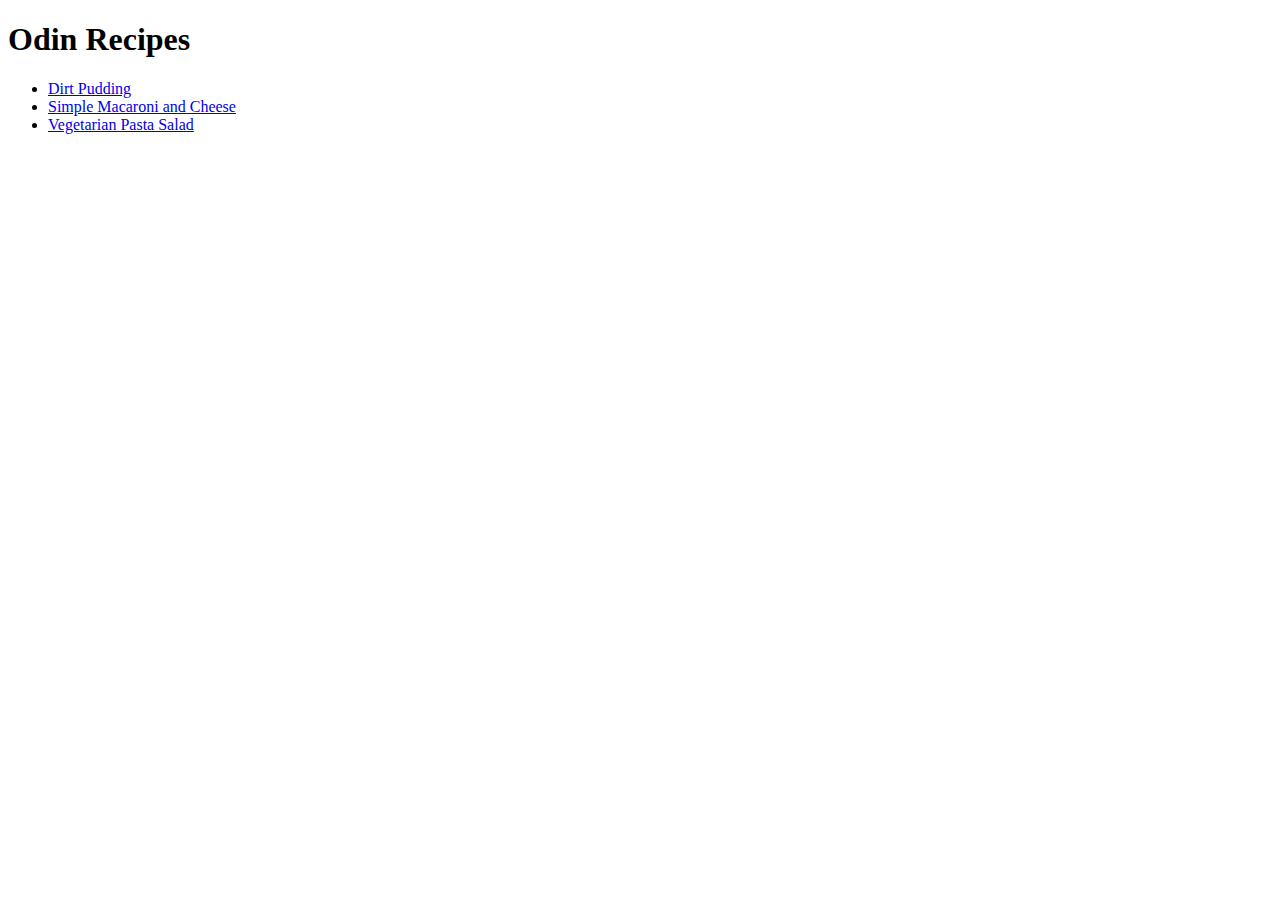
<file: index.html>
<!DOCTYPE html>
<html lang="en">
    <head>
        <meta charset="UTF-8">
        <title>My Odin Recipes</title>
    </head>

    <body>
        <h1>Odin Recipes</h1>
        <ul>
            <li><a href="recipes/dirt-pudding.html">Dirt Pudding</a></li>
            <li><a href="recipes/simple-macaroni-and-cheese.html">Simple Macaroni and Cheese</a></li>
            <li><a href="recipes/v-pasta-salad.html">Vegetarian Pasta Salad</a> </li>
        </ul>    
    </body>
</html>
</file>
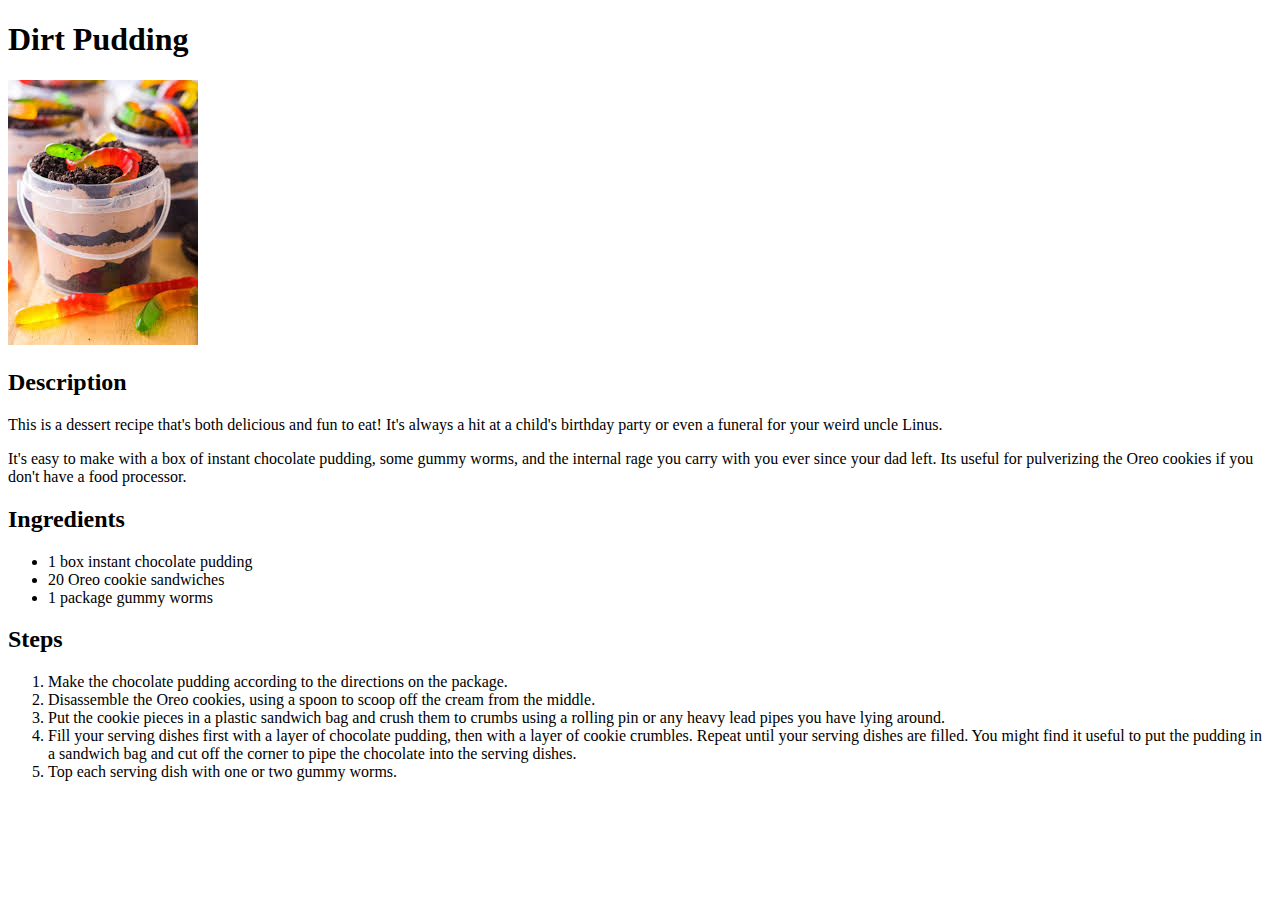
<file: recipes/dirt-pudding.html>
<!DOCTYPE html>
<html lang="en">
    <head>
        <meta charset="UTF-8">
        <title>Dirt Pudding</title>
    </head>

    <body>
        <h1>Dirt Pudding</h1>
            <img src="./img/dirt-pudding.jpg" 
            alt="A clear plastic 
            bucket the size of a cup filled with 
            alternating layers of chocolate pudding 
            and crushed Oreo cookies, topped with 
            multicolored gummy worms">
        <h2>Description</h2>
            <p>This is a dessert recipe that's both delicious
            and fun to eat! It's always a hit at a 
            child's birthday party or even a funeral for
            your weird uncle Linus.</p>
            <p>It's easy to make with a box of instant
            chocolate pudding, some gummy worms, and the
            internal rage you carry with you ever since your dad left. Its useful 
            for pulverizing the Oreo cookies if you 
            don't have a food processor.</p>
        <h2>Ingredients</h2>
            <p><ul>
                <li>1 box instant chocolate pudding</li>
                <li>20 Oreo cookie sandwiches</li>
                <li>1 package gummy worms</li>
            </ul></p>
        <h2>Steps</h2>
            <p><ol>
                <li>Make the chocolate pudding according to the directions on the package.</li>
                <li>Disassemble the Oreo cookies, using a spoon to scoop off the cream from the middle.</li>
                <li>Put the cookie pieces in a plastic sandwich bag and crush them to crumbs using a rolling pin or any heavy lead pipes you have lying around.</li>
                <li>Fill your serving dishes first with a layer of chocolate pudding, then with a layer of cookie crumbles. Repeat until your serving dishes are filled. You might find it useful to put the pudding in a sandwich bag and cut off the corner to pipe the chocolate into the serving dishes.</li>
                <li>Top each serving dish with one or two gummy worms.</li>
            </ol></p>
    </body>
</html>
</file>
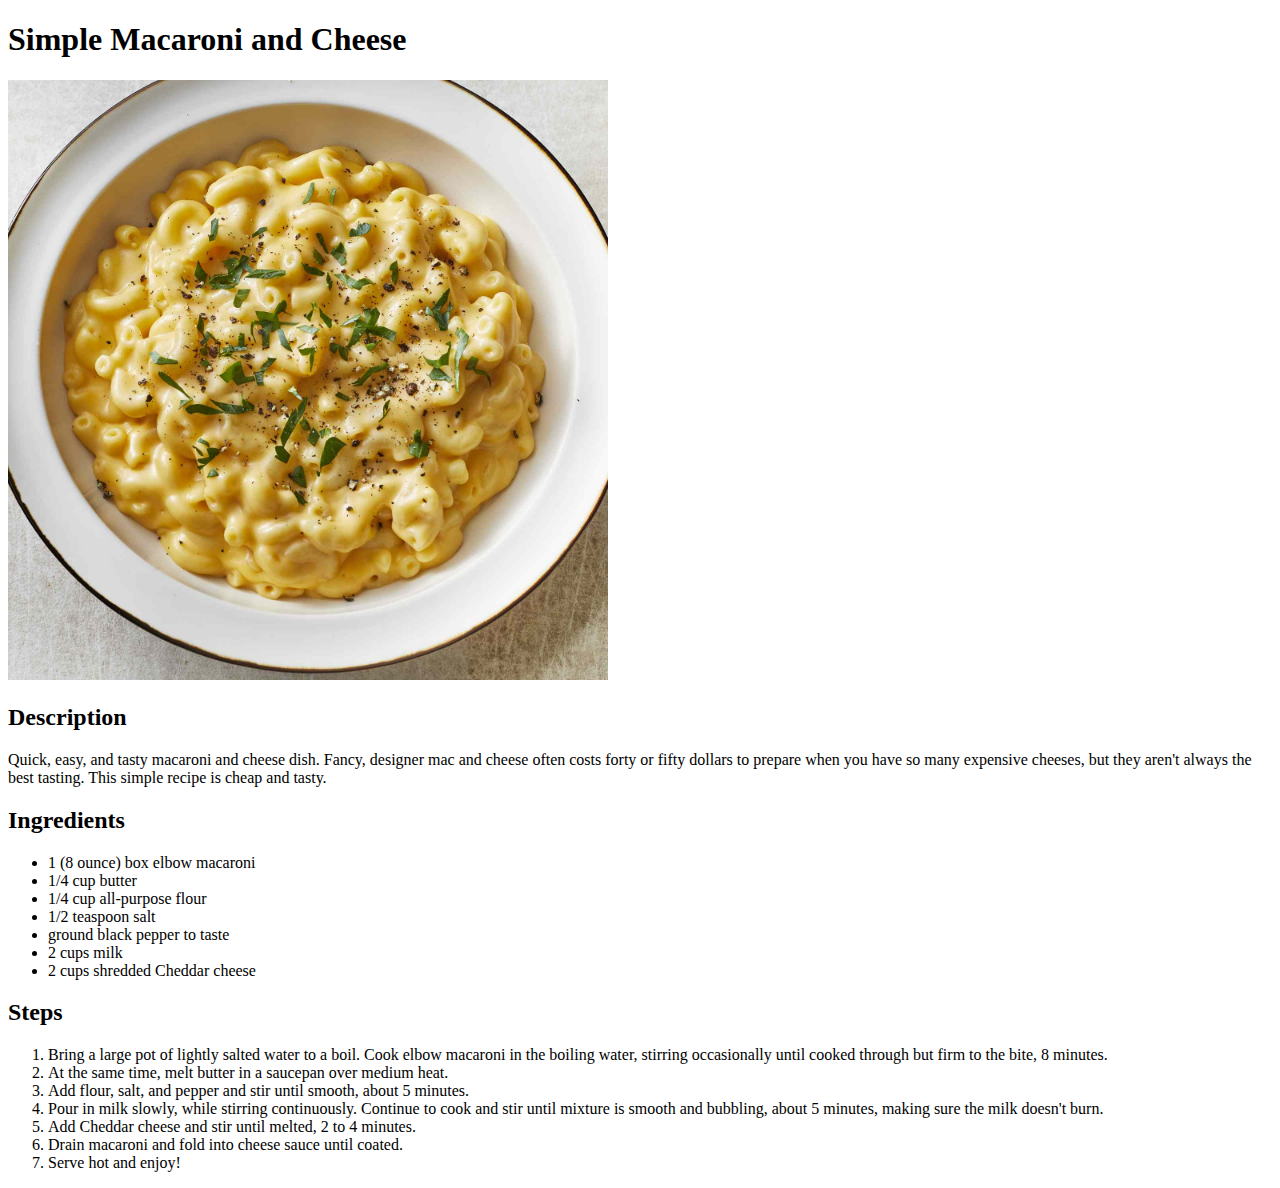
<file: recipes/simple-macaroni-and-cheese.html>
<!DOCTYPE html>
<html lang="en">
    <head>
        <meta charset="UTF-8">
        <title>Simple Macaroni and Cheese</title>
    </head>

    <body>
        <h1>Simple Macaroni and Cheese</h1>
        <img src="./img/mac-and-cheese.jpg" height="600" width="600" alt="A close up of a plate of macaroni and cheese viewed from above">
        <h2>Description</h2>
            <p>Quick, easy, and tasty macaroni and cheese dish. Fancy, designer mac and cheese often costs forty or fifty dollars to prepare when you have so many expensive cheeses, but they aren't always the best tasting. This simple recipe is cheap and tasty.</p>
        <h2>Ingredients</h2>
            <ul>
                <li>1 (8 ounce) box elbow macaroni</li>
                <li>1/4 cup butter</li>
                <li>1/4 cup all-purpose flour</li>
                <li>1/2 teaspoon salt</li>
                <li>ground black pepper to taste</li>
                <li>2 cups milk</li>
                <li>2 cups shredded Cheddar cheese</li>
            </ul>
        <h2>Steps</h2>
            <ol>
                <li>Bring a large pot of lightly salted water to a boil. Cook elbow macaroni in the boiling water, stirring occasionally until cooked through but firm to the bite, 8 minutes.</li>
                <li>At the same time, melt butter in a saucepan over medium heat.</li>
                <li>Add flour, salt, and pepper and stir until smooth, about 5 minutes.</li>
                <li>Pour in milk slowly, while stirring continuously. Continue to cook and stir until mixture is smooth and bubbling, about 5 minutes, making sure the milk doesn't burn.</li>
                <li>Add Cheddar cheese and stir until melted, 2 to 4 minutes.</li>
                <li>Drain macaroni and fold into cheese sauce until coated.</li>
                <li>Serve hot and enjoy!</li>
            </ol>
    </body>

</html>
</file>
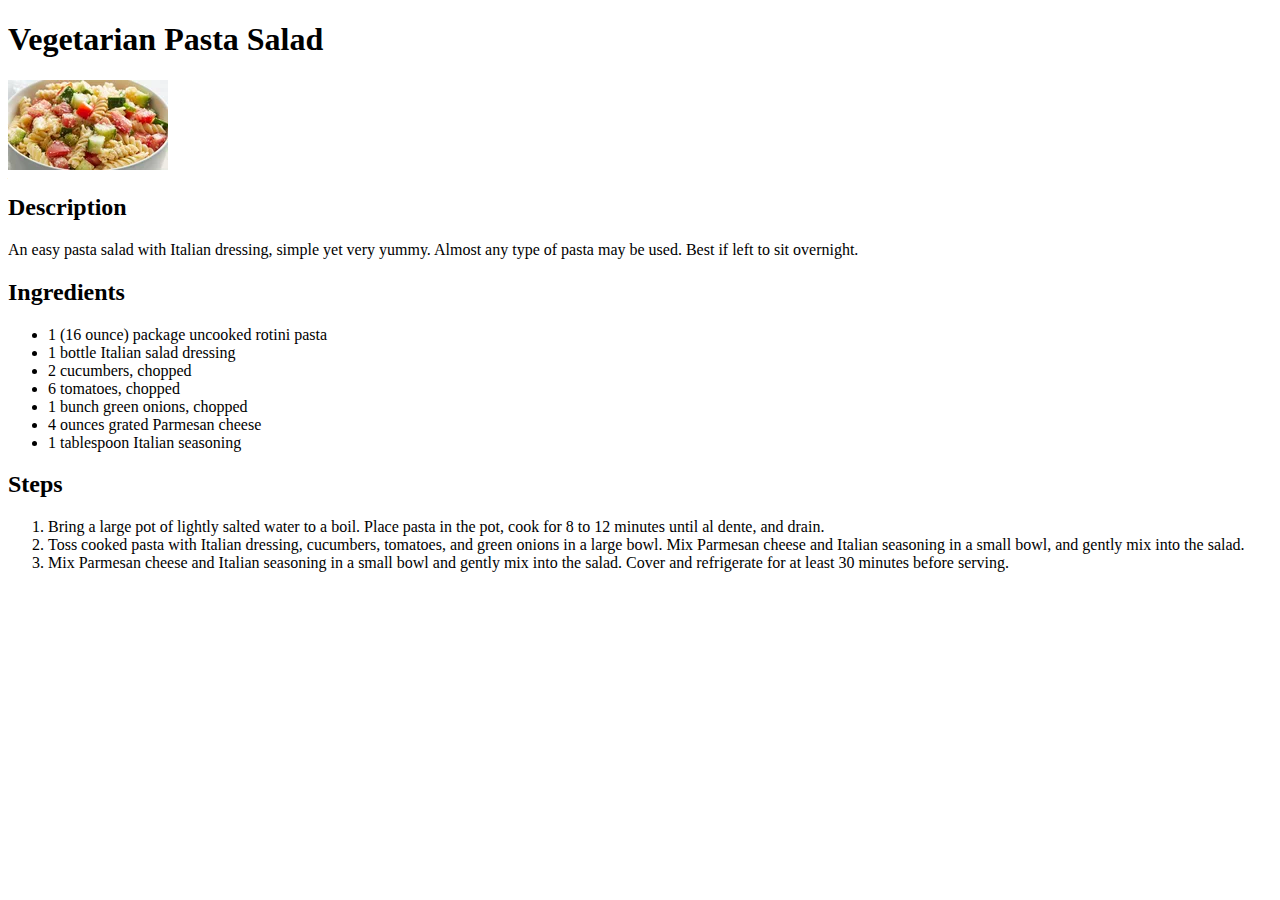
<file: recipes/v-pasta-salad.html>
<!DOCTYPE html>
<html lang="en">
    <head>
        <meta charset="UTF-8">
        <title>Vegetarian Pasta Salad</title>
    </head>

    <body>
        <h1>Vegetarian Pasta Salad</h1>
        <img src="./img/v-pasta-salad.jpg" alt="A close up of pasta salad, made of rotini with large chunks of cucumber and tomato">
        <h2>Description</h2>
        <p>An easy pasta salad with Italian dressing, simple yet very yummy. Almost any type of pasta may be used. Best if left to sit overnight.</p>
        <h2>Ingredients</h2>
            <ul>
                <li>1 (16 ounce) package uncooked rotini pasta</li>
                <li>1 bottle Italian salad dressing</li>
                <li>2 cucumbers, chopped</li>
                <li>6 tomatoes, chopped</li>
                <li>1 bunch green onions, chopped</li>
                <li>4 ounces grated Parmesan cheese</li>
                <li>1 tablespoon Italian seasoning</li>
            </ul>
        <h2>Steps</h2>
            <ol>
                <li>Bring a large pot of lightly salted water to a boil. Place pasta in the pot, cook for 8 to 12 minutes until al dente, and drain.</li>
                <li>Toss cooked pasta with Italian dressing, cucumbers, tomatoes, and green onions in a large bowl. Mix Parmesan cheese and Italian seasoning in a small bowl, and gently mix into the salad.</li>
                <li>Mix Parmesan cheese and Italian seasoning in a small bowl and gently mix into the salad. Cover and refrigerate for at least 30 minutes before serving.</li>
            </ol>
    </body>
</html>
</file>
